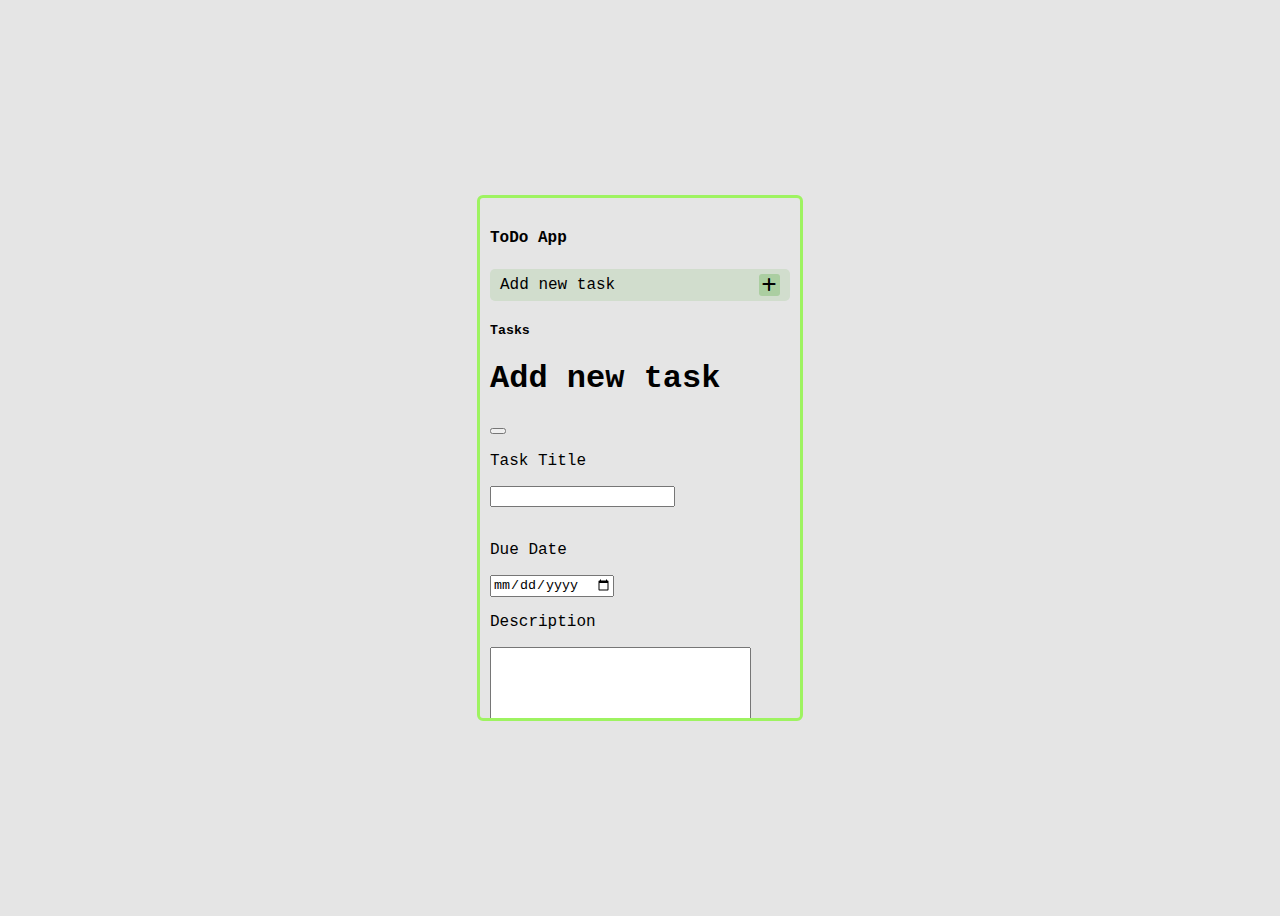
<file: index.html>
<!DOCTYPE html>
<html lang="en">
<head>
    <meta charset="UTF-8">
    <meta name="viewport" content="width=device-width, initial-scale=1.0">
    <link rel="stylesheet" href="https://cdnjs.cloudflare.com/ajax/libs/font-awesome/6.4.2/css/all.min.css"/>
    <link href="https://cdn.jsdelivr.net/npm/bootstrap@5.3.1/dist/css/bootstrap.min.css" rel="stylesheet" integrity="sha384-4bw+/aepP/YC94hEpVNVgiZdgIC5+VKNBQNGCHeKRQN+PtmoHDEXuppvnDJzQIu9" crossorigin="anonymous">
    <title>Notes</title>
    <link rel="stylesheet" href="todo.css"/>
</head>
<body>
    <div class="app">
        <h4 class="text-center mb-3">ToDo App</h4>
        <div id="addnew" data-bs-toggle="modal" data-bs-target="#form">
            <span>Add new task</span>
            <i class="fa-solid fa-plus"></i>
        </div>
        <h5 class="text-center my-3">Tasks</h5>


        <!-- Modal -->
        <form class="modal fade" id="form" tabindex="-1" aria-labelledby="exampleModalLabel" aria-hidden="true">
            <div class="modal-dialog">
                <div class="modal-content">
                    <div class="modal-header">
                        <h1 class="modal-title fs-5" id="exampleModalLabel">Add new task</h1>
                        <button type="button" class="btn-close" data-bs-dismiss="modal" aria-label="Close"></button>
                    </div>
                    <div class="modal-body">
                        <p>Task Title</p>
                        <input class="form-control" type="text" name="" id="textinput">
                        <div id="msg"></div>
                        <br>
                        <p>Due Date</p>
                        <input class="form-control" type="date" name="" id="dateinput">
                        <br/>
                        <p>Description</p>
                        <textarea class="form-control" id="textarea" cols="30" rows="5"></textarea>
                    </div>
                    <div class="modal-footer">
                        <button type="button" class="btn btn-secondary" data-bs-dismiss="modal">Close</button>
                        <button type="submit" id="add" class="btn btn-primary">Add</button>
                    </div>
                </div>
            </div>
        </form>



        <div id="tasks">
            

        </div>
    </div>
    <script src="todo.js"></script>
    <script src="https://cdn.jsdelivr.net/npm/bootstrap@5.3.1/dist/js/bootstrap.bundle.min.js" integrity="sha384-HwwvtgBNo3bZJJLYd8oVXjrBZt8cqVSpeBNS5n7C8IVInixGAoxmnlMuBnhbgrkm" crossorigin="anonymous"></script>

</body>
</html>
</file>
<file: todo.css>
body{
    font-family: 'Roboto Mono', monospace;
    background-color: #e5e5e5;
    height: 100vh;
    display: flex;
    align-items: center;
    justify-content: center;
}

.app{
    width: 300px;
    height: 500px;
    border: 3px solid rgb(158, 243, 97);
    border-radius: 6px;
    padding: 10px;
    overflow: scroll;
}

.app::-webkit-scrollbar{
    width: 0 !important;
}

#addnew{

    display: flex;
    background-color: rgba(171, 206, 161, 0.35);
    align-items: center;
    padding: 5px 10px;
    border-radius: 5px;
    cursor: pointer;
    justify-content: space-between;
}

#tasks{
    display: grid;
    gap: 5px;   

}



#tasks div{
    border: 2px solid #abcea1;
    background-color: #e2eede;
    padding: 5px;
    border-radius: 6px;
    display: grid;
    gap: 4px;

}

.fa-plus{
    background-color: #abcea1;
    padding: 3px;
    border-radius: 3px;
}

.options i{
    cursor: pointer;
}

.options{
    justify-self: center;
    display: flex;
    gap: 25px;
}

#msg{
    color: red;
}
</file>
